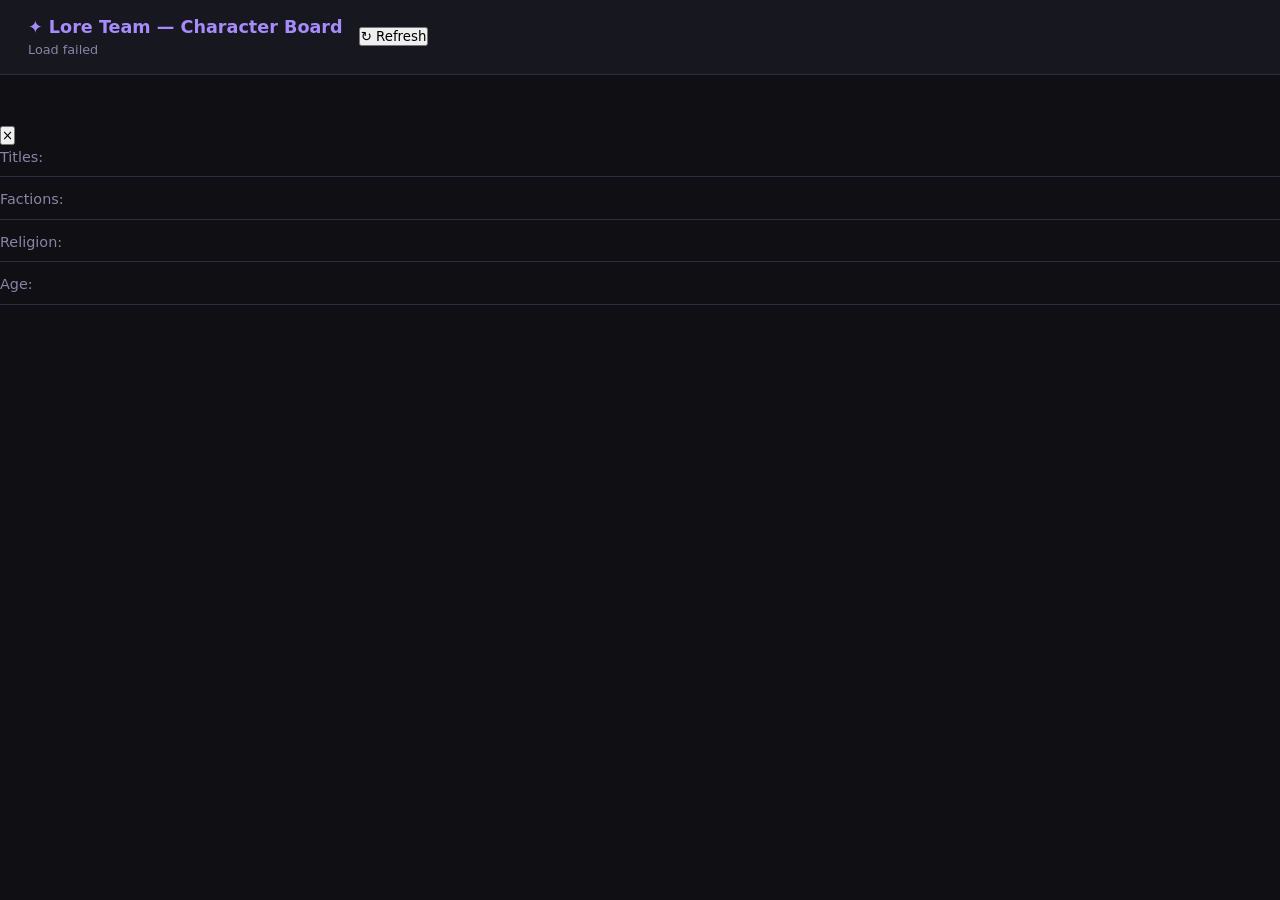
<file: index.html>
<!DOCTYPE html>
<html lang="en">
<head>
<meta charset="UTF-8">
<meta name="viewport" content="width=device-width, initial-scale=1.0">
<title>Lore Team — Character Board</title>
<link rel="stylesheet" href="common.css">
</head>
<body>

<header>
  <div>
    <h1>✦ Lore Team — Character Board</h1>
    <p id="status">Loading…</p>
  </div>
  <button onclick="loadBoard()">↻ Refresh</button>
</header>

<div id="board"></div>

<!-- ───────── MODAL ───────── -->
<div id="modal-backdrop" onclick="closeModal(event)">
  <div id="modal">
    <button id="modal-close" onclick="closeModal()">×</button>

    <img id="m-img" class="m-img" style="display:none">

    <h2 id="m-rpname"></h2>
    <div id="m-username" class="m-owner"></div>

    <div class="m-section">
      <strong>Titles:</strong>
      <span id="m-titles"></span>
    </div>

    <div class="m-section">
      <strong>Factions:</strong>
      <span id="m-factions"></span>
    </div>

    <div class="m-section">
      <strong>Religion:</strong>
      <span id="m-religion"></span>
    </div>

    <div class="m-section">
      <strong>Age:</strong>
      <span id="m-age"></span>
    </div>

    <p id="m-attributes" class="tags"></p>
  </div>
</div>

<script>
const OWNER  = 'thefirstrealm';
const REPO   = 'thefirstrealm.github.io';
const FILE   = 'board.json';
const BRANCH = 'main';

const COL_COLORS = {
  submitted: 'var(--col-submitted)',
  'in-review': 'var(--col-review)',
  approved: 'var(--col-approved)',
  published: 'var(--col-published)'
};

// ───────── LOAD ─────────
async function loadBoard() {
  const status = document.getElementById('status');
  status.textContent = 'Loading…';

  try {
    const url = `https://raw.githubusercontent.com/${OWNER}/${REPO}/${BRANCH}/${FILE}?t=${Date.now()}`;
    const res = await fetch(url);

    if (!res.ok) throw new Error(res.statusText);

    const data = await res.json();
    render(data);

    status.textContent = 'Last updated: ' + new Date().toLocaleTimeString();
  } catch (e) {
    status.textContent = 'Load failed';
    console.error(e);
  }
}

// ───────── RENDER ─────────
function render(data) {
  const board = document.getElementById('board');
  board.innerHTML = '';

  for (const col of data.columns || []) {
    const colEl = document.createElement('div');
    colEl.className = 'column';

    colEl.innerHTML = `
      <div class="col-header">
        <span class="col-title">${col.title}</span>
        <span class="col-count">${col.cards.length}</span>
      </div>
      <div class="cards"></div>
    `;

    const cardsEl = colEl.querySelector('.cards');

    for (const c of col.cards) {
      const card = normalizeCard(c);

      const el = document.createElement('div');
      el.className = 'card';

      el.onclick = () => openModal(card);

      el.innerHTML = `
        <div class="card-name">${card.roleplayName}</div>
        <div class="card-owner">${card.username}</div>
        <div class="card-desc">
          ${card.factions?.join(', ') || ''}
        </div>
      `;

      cardsEl.appendChild(el);
    }

    board.appendChild(colEl);
  }
}

// ───────── NORMALISE OLD + NEW DATA ─────────
function normalizeCard(c) {
  return {
    roleplayName: c.roleplayName || c.name || 'Unnamed',
    username: c.username || c.owner || '',
    titles: c.titles || [],
    factions: c.factions || [],
    religion: c.religion || '',
    characterAge: c.characterAge || 0,
    attributes: c.attributes || c.tags || [],
    image: c.image || ''
  };
}

// ───────── MODAL ─────────
function openModal(card) {
  const c = normalizeCard(card);

  document.getElementById('m-rpname').textContent = c.roleplayName;
  document.getElementById('m-username').textContent = c.username;

  document.getElementById('m-titles').textContent = c.titles.join(', ');
  document.getElementById('m-factions').textContent = c.factions.join(', ');
  document.getElementById('m-religion').textContent = c.religion;
  document.getElementById('m-age').textContent = c.characterAge;

  document.getElementById('m-attributes').innerHTML =
    (c.attributes || []).map(t => `<span class="tag">${t}</span>`).join('');

  const img = document.getElementById('m-img');

  if (c.image) {
    img.src = c.image;
    img.style.display = 'block';
  } else {
    img.style.display = 'none';
  }

  document.getElementById('modal-backdrop').classList.add('open');
}

function closeModal(e) {
  if (!e || e.target.id === 'modal-backdrop' || e.target.id === 'modal-close') {
    document.getElementById('modal-backdrop').classList.remove('open');
  }
}

// ───────── INIT ─────────
loadBoard();
setInterval(loadBoard, 5 * 60 * 1000);
</script>

</body>
</html>
</file>
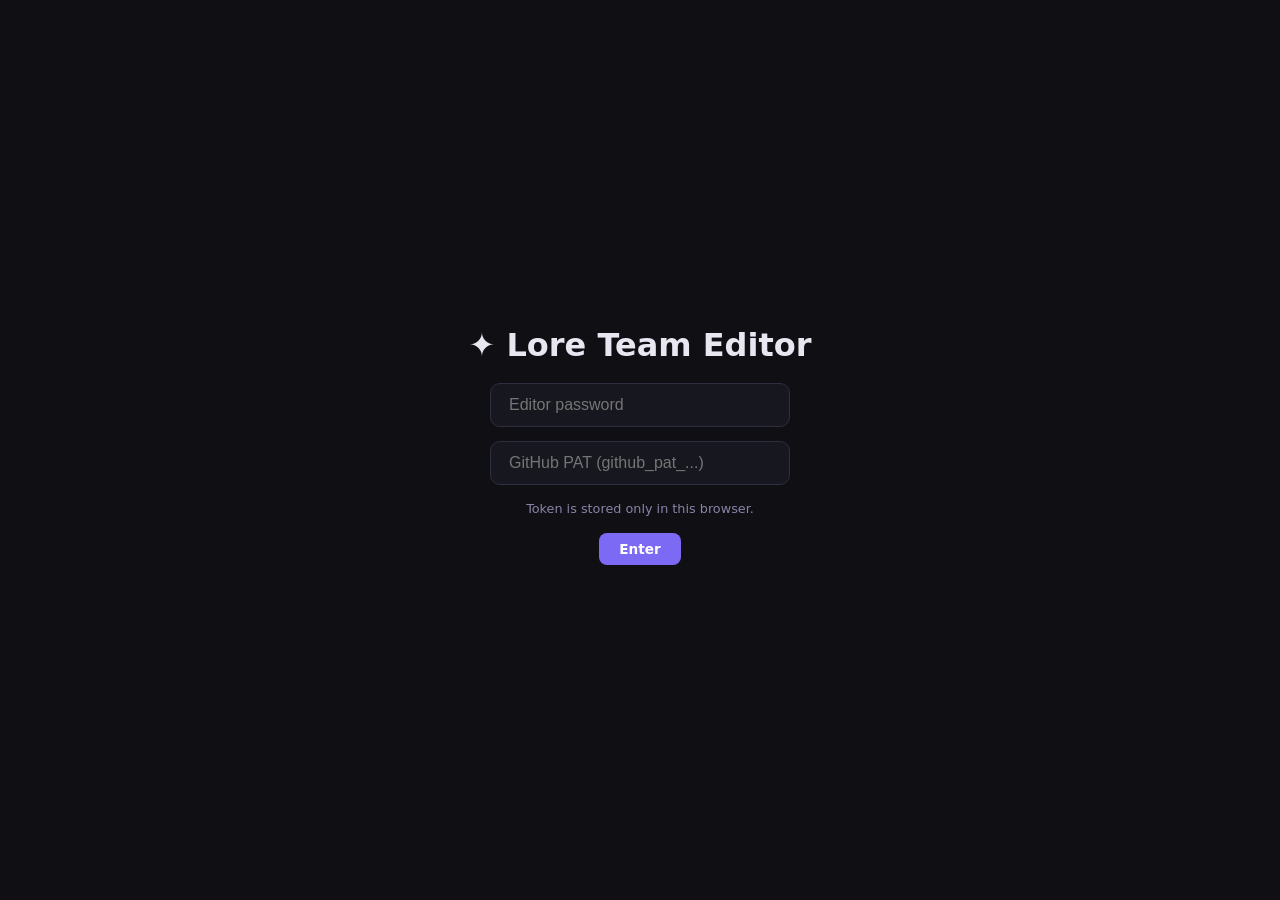
<file: editor.html>
<!DOCTYPE html>
<html lang="en">
<head>
<meta charset="UTF-8">
<meta name="viewport" content="width=device-width, initial-scale=1.0">
<title>Lore Team — Editor</title>
<link rel="stylesheet" href="common.css">
</head>
<body>

<div id="login-screen">
  <h1>✦ Lore Team Editor</h1>
  <input type="password" id="pw-input" placeholder="Editor password" onkeydown="if(event.key==='Enter')doLogin()">
  <input type="password" id="pat-input" placeholder="GitHub PAT (github_pat_...)" onkeydown="if(event.key==='Enter')doLogin()">
  <p class="help-text" style="color: var(--muted); font-size: 0.8rem;">Token is stored only in this browser.</p>
  <button class="btn-primary" onclick="doLogin()">Enter</button>
  <span id="login-err" style="color: var(--danger); font-size: 0.9rem;"></span>
</div>

<div id="app" style="display:none;">
  <header>
    <h1>✦ Lore Editor</h1>
    <button class="btn-primary" onclick="addColumn()">+ Category</button>
    <span id="save-status"></span>
    <button id="save-btn" onclick="saveBoard()">Save to GitHub</button>
  </header>

  <div id="board"></div>
</div>

<div class="modal-backdrop" id="edit-modal">
  <div class="modal">
    <button class="modal-close" onclick="closeEditModal()">×</button>
    <h2 id="edit-title"></h2>

    <div class="field"><label>Roleplay Name</label><input id="f-rpname"></div>
    <div class="field"><label>Username</label><input id="f-username"></div>
    <div class="field"><label>Title(s)</label><input id="f-titles" placeholder="comma separated"></div>
    <div class="field"><label>Faction(s)</label><input id="f-factions" placeholder="comma separated"></div>
    <div class="field"><label>Religion</label><input id="f-religion"></div>
    <div class="field"><label>Character Age</label><input id="f-age" type="number"></div>
    <div class="field"><label>Attributes</label><input id="f-attributes" placeholder="comma separated"></div>

    <div class="modal-footer">
      <button class="btn-cancel" onclick="closeEditModal()">Cancel</button>
      <button class="btn-primary" onclick="saveCard()">Update Card</button>
    </div>
  </div>
</div>

<script>
const OWNER = 'thefirstrealm';
const REPO = 'thefirstrealm.github.io';
const FILE = 'board.json';
const BRANCH = 'main';
const EDITOR_PASSWORD = 'lore-team-2025';

let GH_TOKEN = '';
let boardData = null;
let editing = null;

window.onload = () => {
  const t = localStorage.getItem('lore_gh_token');
  if (t) document.getElementById('pat-input').value = t;
};

// ───────── AUTH ─────────
function doLogin() {
  const pw = document.getElementById('pw-input').value;
  const pat = document.getElementById('pat-input').value.trim();

  if (pw !== EDITOR_PASSWORD) {
    return document.getElementById('login-err').textContent = 'Wrong password';
  }

  GH_TOKEN = pat;
  localStorage.setItem('lore_gh_token', pat);
  document.getElementById('login-screen').style.display = 'none';
  document.getElementById('app').style.display = 'block';
  loadBoard();
}

// ───────── GITHUB API ─────────
async function ghGet() {
  const headers = {
    'Accept': 'application/vnd.github.v3+json'
  };
  if (GH_TOKEN) headers.Authorization = `Bearer ${GH_TOKEN}`;
  const r = await fetch(
    `https://api.github.com/repos/${OWNER}/${REPO}/contents/${FILE}?ref=${BRANCH}&t=${Date.now()}`,
    { headers }
  );
  if (!r.ok) throw new Error(await r.text());
  return r.json();
}

async function loadBoard() {
  setStatus("Loading...");
  try {
    const res = await ghGet();
    boardData = JSON.parse(decodeURIComponent(escape(atob(res.content.replace(/\s/g, '')))));
    render();
    setStatus("Loaded ✓");
  } catch (e) {
    console.error(e);
    setStatus("Load failed: " + e.message);
  }
}

async function saveBoard() {
  setStatus("Saving...");
  const saveBtn = document.getElementById('save-btn');
  saveBtn.disabled = true;

  try {
    const latest = await ghGet();
    const jsonString = JSON.stringify(boardData, null, 2);
    const content = btoa(unescape(encodeURIComponent(jsonString)));

    const r = await fetch(`https://api.github.com/repos/${OWNER}/${REPO}/contents/${FILE}`, {
      method: 'PUT',
      headers: { 
        Authorization: `Bearer ${GH_TOKEN}`,
        'Content-Type': 'application/json' 
      },
      body: JSON.stringify({
        message: 'Lore update: Character board modified',
        content,
        sha: latest.sha,
        branch: BRANCH
      })
    });

    if (!r.ok) throw new Error("GitHub Error");
    setStatus("Saved ✓");
  } catch (e) {
    setStatus("Save failed");
    console.error(e);
  }
  saveBtn.disabled = false;
}

// ───────── UI RENDER ─────────
function render() {
  const board = document.getElementById('board');
  board.innerHTML = '';
  if (!boardData?.columns) return;

  boardData.columns.forEach((col, ci) => {
    const el = document.createElement('div');
    el.className = 'column';
    el.innerHTML = `
      <div class="col-header">
        <span class="col-title">${col.title}</span>
        <div style="display:flex; gap:5px;">
          <button onclick="renameColumn(${ci})">✎</button>
          <button onclick="deleteColumn(${ci})">🗑</button>
          <button onclick="openNew(${ci})">+</button>
        </div>
      </div>
      <div class="cards"></div>
    `;
    const cardsEl = el.querySelector('.cards');
    col.cards.forEach((c, ki) => {
      const cardEl = document.createElement('div');
      cardEl.className = 'card';
      cardEl.innerHTML = `
        <div style="display:flex; justify-content:space-between; align-items:start;">
          <strong class="card-name">${c.roleplayName || 'Unnamed'}</strong>
          <button onclick="deleteCard(${ci},${ki})" style="background:none; color:var(--danger); border:none; padding:0 5px;">×</button>
        </div>
        <div class="card-owner">${c.username || ''}</div>
        <button class="btn-primary" style="font-size:0.7rem; padding:4px 8px; margin-top:8px;" onclick="edit(${ci},${ki})">Edit Profile</button>
      `;
      cardsEl.appendChild(cardEl);
    });
    board.appendChild(el);
  });
}

function setStatus(t) { document.getElementById('save-status').textContent = t; }

// ───────── CRUD LOGIC ─────────
function openNew(ci) { editing = { ci, ki: null }; openModal("New Character", {}); }
function edit(ci, ki) { editing = { ci, ki }; openModal("Edit Character", boardData.columns[ci].cards[ki]); }

function openModal(title, c) {
  document.getElementById('edit-title').textContent = title;
  const fields = ['rpname', 'username', 'titles', 'factions', 'religion', 'age', 'attributes'];
  fields.forEach(f => {
    const val = c[f === 'rpname' ? 'roleplayName' : (f === 'age' ? 'characterAge' : f)];
    document.getElementById('f-' + f).value = Array.isArray(val) ? val.join(', ') : (val || '');
  });
  document.getElementById('edit-modal').classList.add('open');
}

function closeEditModal() { document.getElementById('edit-modal').classList.remove('open'); }

function saveCard() {
  const { ci, ki } = editing;
  const getV = (id) => document.getElementById('f-' + id).value.trim();
  const getS = (id) => getV(id).split(',').map(x => x.trim()).filter(Boolean);

  const card = {
    id: ki !== null ? boardData.columns[ci].cards[ki].id : 'card-' + Date.now(),
    roleplayName: getV('rpname'),
    username: getV('username'),
    titles: getS('titles'),
    factions: getS('factions'),
    religion: getV('religion'),
    characterAge: Number(getV('age') || 0),
    attributes: getS('attributes'),
    created: ki !== null ? boardData.columns[ci].cards[ki].created : new Date().toISOString().split('T')[0]
  };

  if (ki !== null) boardData.columns[ci].cards[ki] = card;
  else boardData.columns[ci].cards.push(card);

  closeEditModal();
  render();
}

function deleteCard(ci, ki) {
  if (confirm("Delete this character?")) {
    boardData.columns[ci].cards.splice(ki, 1);
    render();
  }
}

function addColumn() {
  const title = prompt("Category name:");
  if (title) {
    boardData.columns.push({ id: title.toLowerCase().replace(/\s+/g,'-'), title, cards: [] });
    render();
  }
}

function renameColumn(ci) {
  const t = prompt("New name:", boardData.columns[ci].title);
  if (t) { boardData.columns[ci].title = t; render(); }
}

function deleteColumn(ci) {
  if (confirm("Delete category and all characters?")) {
    boardData.columns.splice(ci, 1);
    render();
  }
}
</script>

</body>
</html>
</file>
<file: common.css>
:root {
  --bg: #0f0f14;
  --bg2: #17171f;
  --col: #1e1e2a;
  --card: #252535;
  --card-hover: #2d2d40;
  --border: #2e2e42;
  --text: #e8e6f0;
  --muted: #8884a8;
  --accent: #7c6af5;
  --accent2: #a78bfa;
  --danger: #e05555;
  --success: #3a9e6e;
  --tag-bg: #2a2640;
  --tag-text: #a78bfa;
  
  /* Column Specific Theme Colors */
  --col-submitted: #4a7fa5;
  --col-review: #c8903a;
  --col-approved: #3a9e6e;
  --col-published: #8b5cf6;
}

* { box-sizing: border-box; margin: 0; padding: 0; }
body { 
  background: var(--bg); 
  color: var(--text); 
  font-family: system-ui, -apple-system, sans-serif; 
  min-height: 100vh; 
  line-height: 1.5;
}

/* ── Shared Header Styling ── */
header {
  background: var(--bg2); 
  border-bottom: 1px solid var(--border);
  padding: 14px 28px; 
  display: flex; 
  align-items: center; 
  gap: 16px;
  position: sticky; 
  top: 0; 
  z-index: 20;
}
header h1 { font-size: 1.1rem; font-weight: 600; color: var(--accent2); flex: 1; }
header #status { font-size: 0.8rem; color: var(--muted); margin-right: 10px; }

/* ── Board & Columns Layout ── */
#board {
  display: flex; 
  gap: 20px; 
  padding: 24px 28px;
  overflow-x: auto; 
  align-items: flex-start;
}
.column {
  background: var(--col); 
  border-radius: 12px; 
  min-width: 300px; 
  width: 300px;
  flex-shrink: 0; 
  border: 1px solid var(--border); 
  overflow: hidden;
  box-shadow: 0 4px 12px rgba(0,0,0,0.2);
}
.col-header {
  padding: 14px 16px; 
  border-bottom: 1px solid var(--border);
  display: flex; 
  align-items: center; 
  gap: 10px;
  background: rgba(255,255,255,0.02);
}
.col-title { 
  font-size: 0.85rem; 
  font-weight: 700; 
  text-transform: uppercase; 
  letter-spacing: 0.05em; 
  flex: 1; 
}
.col-count {
  background: var(--border);
  color: var(--muted);
  font-size: 0.75rem;
  padding: 2px 8px;
  border-radius: 10px;
}

/* ── Cards Styling ── */
.cards { 
  padding: 12px; 
  display: flex; 
  flex-direction: column; 
  gap: 10px; 
  min-height: 100px; 
}
.card {
  background: var(--card); 
  border-radius: 8px; 
  border: 1px solid var(--border);
  padding: 14px; 
  cursor: pointer; 
  user-select: none;
  transition: all 0.2s ease;
}
.card:hover { 
  border-color: var(--accent); 
  background: var(--card-hover);
  transform: translateY(-2px);
}
.card-name { font-weight: 600; font-size: 0.95rem; color: var(--text); margin-bottom: 2px; }
.card-owner { font-size: 0.75rem; color: var(--muted); margin-bottom: 8px; }
.card-desc { 
  font-size: 0.8rem; 
  color: #bbb8d4; 
  line-height: 1.4; 
  margin-bottom: 10px;
  display: -webkit-box; 
  -webkit-line-clamp: 2; 
  -webkit-box-orient: vertical; 
  overflow: hidden; 
}

/* ── Tags & Labels ── */
.tags { display: flex; flex-wrap: wrap; gap: 6px; }
.tag { 
  font-size: 0.7rem; 
  background: var(--tag-bg); 
  color: var(--tag-text); 
  padding: 3px 9px; 
  border-radius: 12px; 
  font-weight: 500;
}

/* ── Modal Styling (Shared for Info & Edit) ── */
.modal-backdrop {
  display: none; position: fixed; inset: 0;
  background: rgba(0,0,0,0.85); z-index: 100;
  align-items: center; justify-content: center;
  backdrop-filter: blur(4px);
}
.modal-backdrop.open { display: flex; }
.modal {
  background: var(--bg2); 
  border: 1px solid var(--border); 
  border-radius: 16px;
  padding: 30px; 
  max-width: 500px; 
  width: 92%; 
  max-height: 90vh; 
  overflow-y: auto;
  position: relative;
  box-shadow: 0 20px 40px rgba(0,0,0,0.4);
}
.modal h2 { font-size: 1.3rem; margin-bottom: 20px; color: var(--accent2); }
.modal-close {
  position: absolute; top: 18px; right: 20px;
  background: none; border: none; color: var(--muted); font-size: 1.5rem; cursor: pointer;
}
.m-section { margin-bottom: 12px; font-size: 0.9rem; border-bottom: 1px solid var(--border); padding-bottom: 8px; }
.m-section strong { color: var(--muted); margin-right: 6px; font-weight: 500; }
.m-img { width: 100%; border-radius: 10px; margin-bottom: 20px; border: 1px solid var(--border); }

/* ── Editor Specific Form Fields ── */
.field { margin-bottom: 16px; }
.field label { display: block; font-size: 0.8rem; color: var(--muted); margin-bottom: 6px; }
.field input {
  width: 100%; background: var(--bg); border: 1px solid var(--border);
  color: var(--text); padding: 10px 14px; border-radius: 8px; font-size: 0.9rem;
  outline: none; transition: border-color 0.2s;
}
.field input:focus { border-color: var(--accent); }

/* ── Buttons ── */
button { font-family: inherit; transition: 0.2s; cursor: pointer; }
.btn-primary, #save-btn { 
  background: var(--accent); color: #fff; border: none; 
  padding: 8px 20px; border-radius: 8px; font-weight: 600; font-size: 0.85rem;
}
.btn-primary:hover, #save-btn:hover { filter: brightness(1.1); }
#save-btn { background: var(--success); }
#save-btn:disabled { opacity: 0.4; cursor: not-allowed; }

/* ── Login Screen ── */
#login-screen {
  display: flex; align-items: center; justify-content: center;
  min-height: 100vh; flex-direction: column; gap: 14px;
}
#login-screen input {
  background: var(--bg2); border: 1px solid var(--border); color: var(--text);
  padding: 12px 18px; border-radius: 10px; font-size: 1rem; width: 300px;
}
</file>
